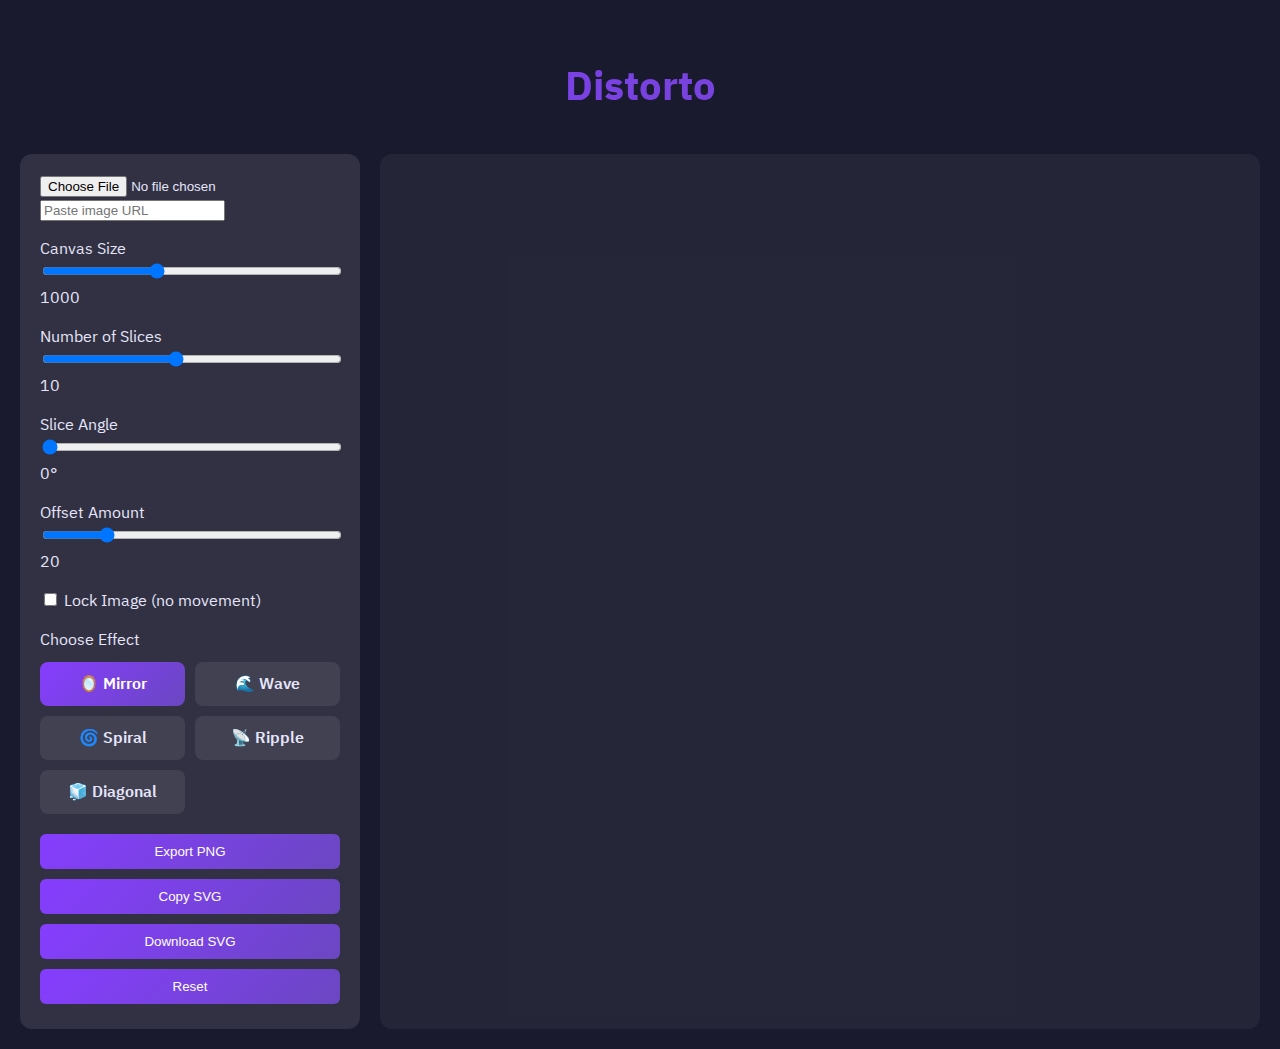
<file: index.html>
<!DOCTYPE html>
<html lang="en">
<head>
    <meta charset="UTF-8">
    <title>Distorto - Advanced</title>
    <link href="style.css" rel="stylesheet">
    <link href="https://fonts.googleapis.com/css2?family=IBM+Plex+Sans+Arabic:wght@300;400;500;600;700&display=swap" rel="stylesheet">
</head>
<body>
    <div class="header">
        <h1>Distorto</h1>
    </div>
    <div class="main-content">
        <div class="controls">
            <input type="file" accept="image/*" id="imageUpload">
            <input type="text" id="imageURL" placeholder="Paste image URL" />
            <div class="slider-group">
                <label>Canvas Size</label>
                <input type="range" id="canvasSize" min="400" max="2000" value="1000">
                <span id="canvasSizeValue">1000</span>
            </div>
            <div class="slider-group">
                <label>Number of Slices</label>
                <input type="range" id="slices" min="2" max="20" value="10">
                <span id="slicesValue">10</span>
            </div>
            <div class="slider-group">
                <label>Slice Angle</label>
                <input type="range" id="angle" min="0" max="360" value="0">
                <span id="angleValue">0°</span>
            </div>
            <div class="slider-group">
                <label>Offset Amount</label>
                <input type="range" id="offset" min="0" max="100" value="20">
                <span id="offsetValue">20</span>
            </div>
            <label><input type="checkbox" id="lockImage"> Lock Image (no movement)</label>
            <div class="slider-group">
                <label>Choose Effect</label>
                <div class="effect-grid">
                    <div class="effect-card active" data-effect="mirror">🪞 Mirror</div>
                    <div class="effect-card" data-effect="wave">🌊 Wave</div>
                    <div class="effect-card" data-effect="spiral">🌀 Spiral</div>
                    <div class="effect-card" data-effect="ripple">📡 Ripple</div>
                    <div class="effect-card" data-effect="diagonal">🧊 Diagonal</div>
                </div>
            </div>
            <button id="exportPNG">Export PNG</button>
            <button id="copySVG">Copy SVG</button>
            <button id="downloadSVG">Download SVG</button>
            <button id="reset">Reset</button>
        </div>
        <div id="canvas-container">
            <canvas id="canvas"></canvas>
        </div>
    </div>
    <script src="script.js"></script>
</body>
</html>
</file>
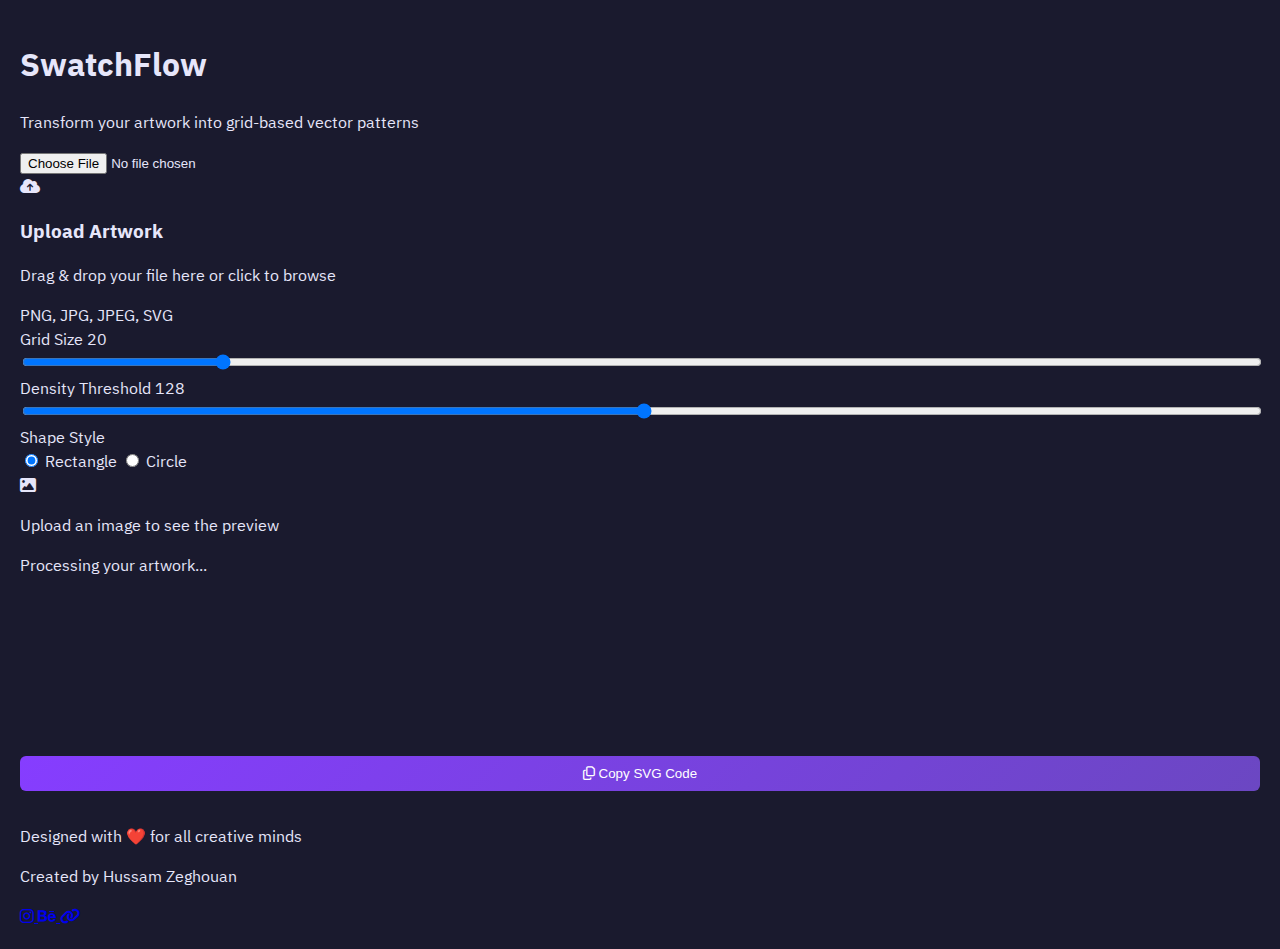
<file: swatchflow-index-final.html>
<!DOCTYPE html>
<html lang="en">
<head>
  <meta charset="UTF-8" />
  <meta name="viewport" content="width=device-width, initial-scale=1.0" />
  <title>SwatchFlow</title>
  <link href="https://fonts.googleapis.com/css2?family=IBM+Plex+Sans+Arabic:wght@300;400;500;700&display=swap" rel="stylesheet">
  <link rel="stylesheet" href="https://cdnjs.cloudflare.com/ajax/libs/font-awesome/6.5.0/css/all.min.css"/>
  <link rel="stylesheet" href="style.css">
</head>
<body>
  <div class="container">
    <header>
      <h1>SwatchFlow</h1>
      <p>Transform your artwork into grid-based vector patterns</p>
    </header>

    <!-- Upload Section -->
    <div class="upload-area" id="uploadArea">
      <input type="file" id="fileInput" accept=".png, .jpg, .jpeg, .svg" class="file-input">
      <div class="upload-content">
        <i class="fas fa-cloud-upload-alt"></i>
        <h3>Upload Artwork</h3>
        <p>Drag & drop your file here or click to browse</p>
        <span class="file-types">PNG, JPG, JPEG, SVG</span>
      </div>
    </div>

    <!-- Controls Section -->
    <div class="controls-panel">
      <div class="control-group">
        <label>
          <span>Grid Size</span>
          <span class="value" id="gridSizeValue">20</span>
        </label>
        <input type="range" id="gridSize" min="5" max="100" value="20" class="slider">
      </div>
      
      <div class="control-group">
        <label>
          <span>Density Threshold</span>
          <span class="value" id="densityValue">128</span>
        </label>
        <input type="range" id="density" min="0" max="255" value="128" class="slider">
      </div>
      
      <div class="control-group">
        <label for="shape">Shape Style</label>
        <div class="shape-selector">
          <label class="shape-option">
            <input type="radio" name="shape" value="rect" checked>
            <span class="shape-icon rect-icon"></span>
            <span>Rectangle</span>
          </label>
          <label class="shape-option">
            <input type="radio" name="shape" value="dot">
            <span class="shape-icon dot-icon"></span>
            <span>Circle</span>
          </label>
        </div>
      </div>
    </div>

    <!-- Canvas Section -->
    <div class="canvas-container">
      <div id="placeholder" class="placeholder">
        <i class="fas fa-image"></i>
        <p>Upload an image to see the preview</p>
      </div>
      
      <div id="loading" class="loading">
        <div class="spinner"></div>
        <p>Processing your artwork...</p>
      </div>
      
      <canvas id="canvas"></canvas>
    </div>

    <!-- Actions -->
    <div class="actions">
      <button id="copyButton" class="btn primary">
        <i class="far fa-copy"></i> Copy SVG Code
      </button>
    </div>
    
    <!-- Hidden SVG Output -->
    <pre id="svgOutput" class="hidden"></pre>
  </div>

  <!-- Footer -->
  <footer>
    <div class="footer-content">
      <p>Designed with <span class="heart">❤️</span> for all creative minds</p>
      <p>Created by Hussam Zeghouan</p>
      <div class="social-links">
        <a href="https://instagram.com/hsm_ze" target="_blank" aria-label="Instagram">
          <i class="fab fa-instagram"></i>
        </a>
        <a href="https://www.behance.net/hsm_ze" target="_blank" aria-label="Behance">
          <i class="fab fa-behance"></i>
        </a>
        <a href="https://linktr.ee/hsm_ze" target="_blank" aria-label="Linktree">
          <i class="fas fa-link"></i>
        </a>
      </div>
    </div>
  </footer>

  <script src="script.js"></script>
</body>
</html>
</file>
<file: style.css>
:root {
    --primary: #6A5ACD;
    --bg: #1A1A2E;
    --text: #E6E6FA;
    --slider: #863DFF;
}

body {
    background: var(--bg);
    color: var(--text);
    font-family: 'IBM Plex Sans Arabic', sans-serif;
    margin: 0;
    padding: 20px;
    display: flex;
    flex-direction: column;
    min-height: 100vh;
}

.header {
    text-align: center;
    padding: 10px;
}

.header h1 {
    font-size: 2.5rem;
    background: linear-gradient(135deg, #863DFF, #6B47C2);
    -webkit-background-clip: text;
    -webkit-text-fill-color: transparent;
}

.main-content {
    display: flex;
    gap: 20px;
    flex-grow: 1;
}

.controls {
    width: 300px;
    padding: 20px;
    background: rgba(255,255,255,0.1);
    border-radius: 12px;
}

.slider-group {
    margin: 15px 0;
}

input[type="range"] {
    width: 100%;
}

button {
    background: linear-gradient(135deg, #863DFF, #6B47C2);
    color: white;
    border: none;
    padding: 10px;
    border-radius: 6px;
    cursor: pointer;
    margin: 5px 0;
    width: 100%;
}

#canvas-container {
    flex: 1;
    display: flex;
    align-items: center;
    justify-content: center;
    background: rgba(255,255,255,0.05);
    border-radius: 12px;
    overflow: hidden;
}

.effect-grid {
    display: grid;
    grid-template-columns: repeat(auto-fit, minmax(100px, 1fr));
    gap: 10px;
    margin-top: 10px;
}

.effect-card {
    background: rgba(255,255,255,0.08);
    padding: 10px;
    border-radius: 8px;
    text-align: center;
    cursor: pointer;
    transition: 0.3s ease;
    font-weight: 600;
}

.effect-card:hover,
.effect-card.active {
    background: linear-gradient(135deg, #863DFF, #6B47C2);
    color: white;
}
</file>
